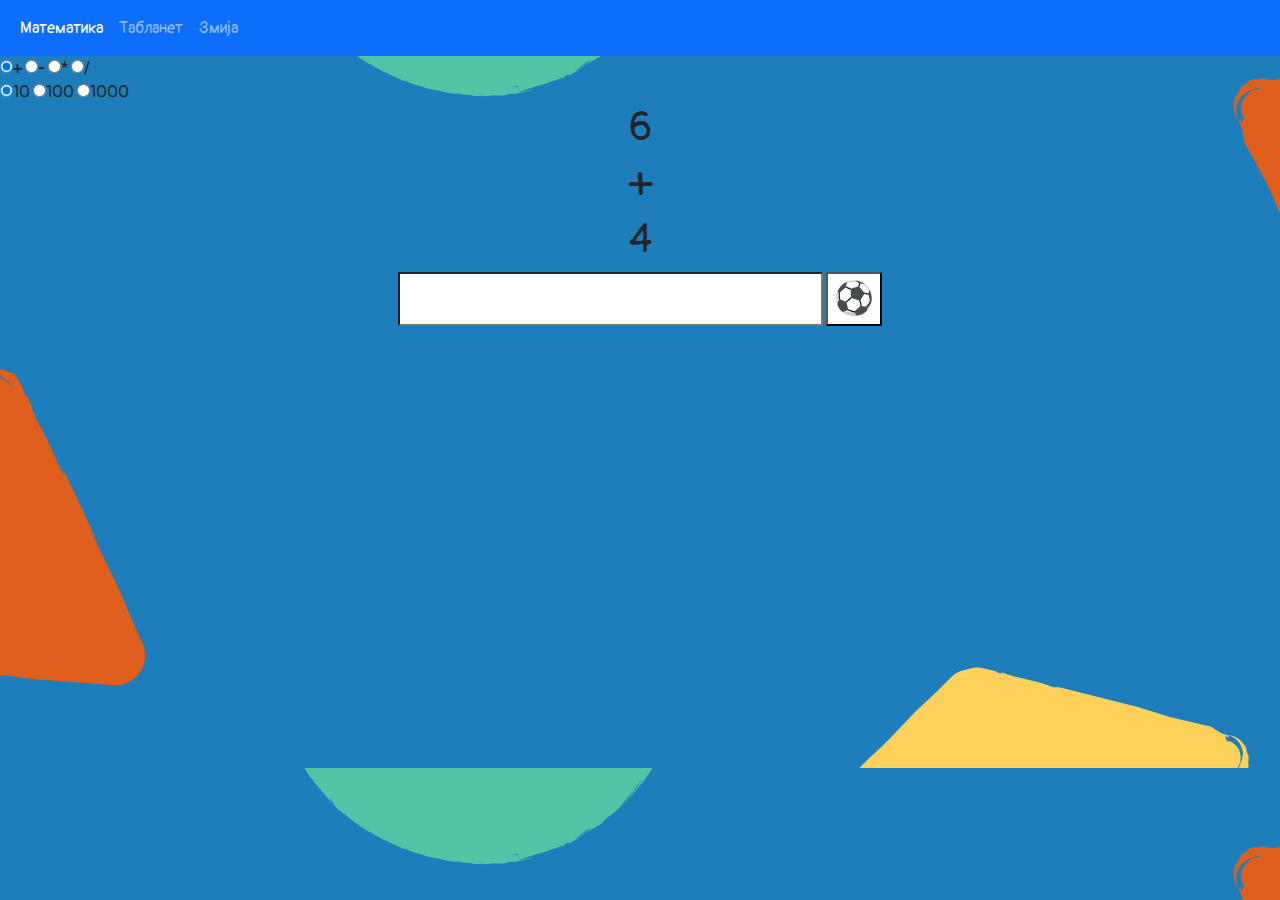
<file: index.html>
<!DOCTYPE html>
<html lang="mk">
<head>
    <!-- Google tag (gtag.js) -->
    <script async src="https://www.googletagmanager.com/gtag/js?id=G-VYG6DR4Z28"></script>
    <script>
       window.dataLayer = window.dataLayer || [];
       function gtag(){dataLayer.push(arguments);}
       gtag('js', new Date());

       gtag('config', 'G-VYG6DR4Z28');
    </script>

    <meta charset="UTF-8">
    <meta name="viewport" content="width=device-width, initial-scale=1.0">
    <title>Matematika</title>
    <link rel="stylesheet" href="./index.css">
    <link rel="preconnect" href="https://fonts.googleapis.com">
    <link rel="preconnect" href="https://fonts.gstatic.com" crossorigin>
    <link href="https://fonts.googleapis.com/css2?family=Pangolin&display=swap" rel="stylesheet">
    <link href="https://cdn.jsdelivr.net/npm/bootstrap@5.3.3/dist/css/bootstrap.min.css" rel="stylesheet" integrity="sha384-QWTKZyjpPEjISv5WaRU9OFeRpok6YctnYmDr5pNlyT2bRjXh0JMhjY6hW+ALEwIH" crossorigin="anonymous">    <meta name="google-site-verification" content="U1nizXzJ2Z5eJgnSLHJdD8me3EqPBZTZU-OKOP-_sFs" />
</head>
<body class="pangolin-regular">
    <nav class="navbar navbar-expand-lg bg-primary" data-bs-theme="dark">
        <div class="container-fluid">
            <button class="navbar-toggler" type="button" data-bs-toggle="collapse" data-bs-target="#navbarTogglerDemo01" aria-controls="navbarTogglerDemo01" aria-expanded="false" aria-label="Toggle navigation">
              <span class="navbar-toggler-icon"></span>
            </button>
            <div class="collapse navbar-collapse" id="navbarTogglerDemo01">
              <ul class="navbar-nav me-auto mb-2 mb-lg-0">
                <li class="nav-item">
                  <a class="nav-link active" aria-current="page" href="index.html">Математика</a>
                </li>
                <li class="nav-item">
                  <a class="nav-link" href="tablanet.html">Табланет</a>
                </li>
                <li class="nav-item">
                    <a class="nav-link" href="snake.html">Змија</a>
                </li>
              </ul>
            </div>
          </div>              
    </nav>     
    <div>
        <input type="radio" name="operator" value="+" checked>+
        <input type="radio" name="operator" value="-">-
        <input type="radio" name="operator" value="*">*
        <input type="radio" name="operator" value="/">/
    </div>
    <div></div>
        <input type="radio" name="digit" value="11" checked>10
        <input type="radio" name="digit" value="101">100
        <input type="radio" name="digit" value="1001">1000
    </div>
    <div id="display">
        <h1 id="broj1"></h1>
        <h1 id="znak">+</h1>
        <h1 id="broj2">6</h1>
        <input id="result" type="text">
        <input type="button" value="⚽" onclick="test()"></br>
        <h1 id="tocno" style="display: none;">✅</h1>
        <h1 id="netocno" style="display: none;">❌</h1>
        <script src="https://cdn.jsdelivr.net/npm/bootstrap@5.3.3/dist/js/bootstrap.bundle.min.js" integrity="sha384-YvpcrYf0tY3lHB60NNkmXc5s9fDVZLESaAA55NDzOxhy9GkcIdslK1eN7N6jIeHz" crossorigin="anonymous"></script>
        <script src="./index.js"></script>
    </div>
</body>
</html>
</file>
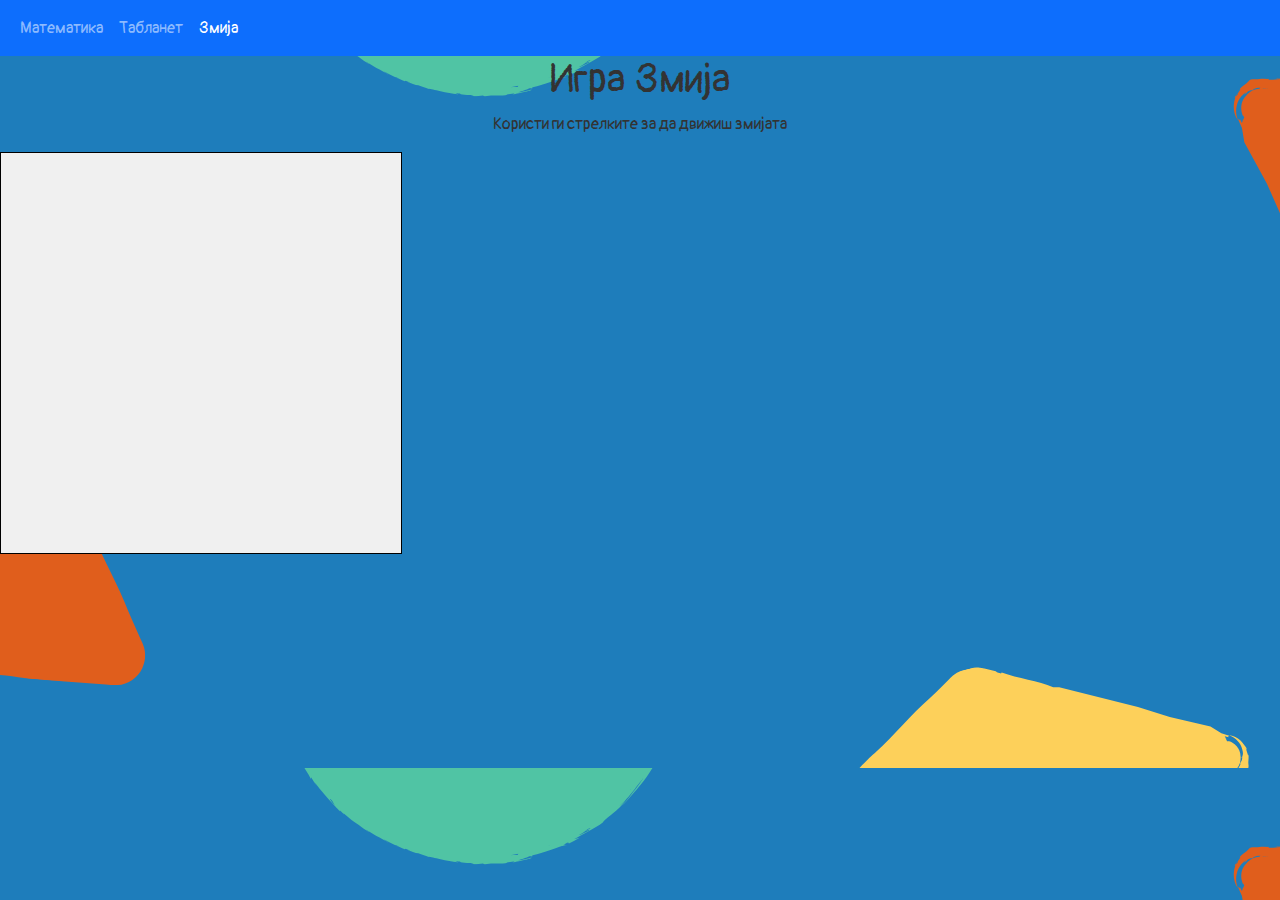
<file: snake.html>
<!DOCTYPE html>
<html lang="mk">
<head>
    <meta charset="UTF-8">
    <meta name="viewport" content="width=device-width, initial-scale=1.0">
    <title>Snake Game</title>
    <link rel="preconnect" href="https://fonts.googleapis.com">
    <link rel="preconnect" href="https://fonts.gstatic.com" crossorigin>
    <link href="https://fonts.googleapis.com/css2?family=Pangolin&display=swap" rel="stylesheet">
    <link href="https://cdn.jsdelivr.net/npm/bootstrap@5.3.3/dist/css/bootstrap.min.css" rel="stylesheet" integrity="sha384-QWTKZyjpPEjISv5WaRU9OFeRpok6YctnYmDr5pNlyT2bRjXh0JMhjY6hW+ALEwIH" crossorigin="anonymous">
    <link rel="stylesheet" href="styles.css">
</head>
<body class="pangolin-regular">
  <nav class="navbar navbar-expand-lg bg-primary" data-bs-theme="dark">
    <div class="container-fluid">
        <button class="navbar-toggler" type="button" data-bs-toggle="collapse" data-bs-target="#navbarTogglerDemo01" aria-controls="navbarTogglerDemo01" aria-expanded="false" aria-label="Toggle navigation">
          <span class="navbar-toggler-icon"></span>
        </button>
        <div class="collapse navbar-collapse" id="navbarTogglerDemo01">
          <ul class="navbar-nav me-auto mb-2 mb-lg-0">
            <li class="nav-item">
              <a class="nav-link" href="index.html">Математика</a>
            </li>
            <li class="nav-item">
              <a class="nav-link"  aria-current="page" href="tablanet.html">Табланет</a>
            </li>
            <li class="nav-item">
                <a class="nav-link active" aria-current="page" href="snake.html">Змија</a>
            </li>
          </ul>
        </div>
      </div>              
    </nav>    
    <div>
        <h1>Игра Змија</h1>
        <p>Користи ги стрелките за да движиш змијата</p>
    <canvas id="gameCanvas" width="400" height="400"></canvas>
    </div>
    <script src="https://cdn.jsdelivr.net/npm/bootstrap@5.3.3/dist/js/bootstrap.bundle.min.js" integrity="sha384-YvpcrYf0tY3lHB60NNkmXc5s9fDVZLESaAA55NDzOxhy9GkcIdslK1eN7N6jIeHz" crossorigin="anonymous"></script>
    <script src="main.js"></script>
</body>
</html>
</file>
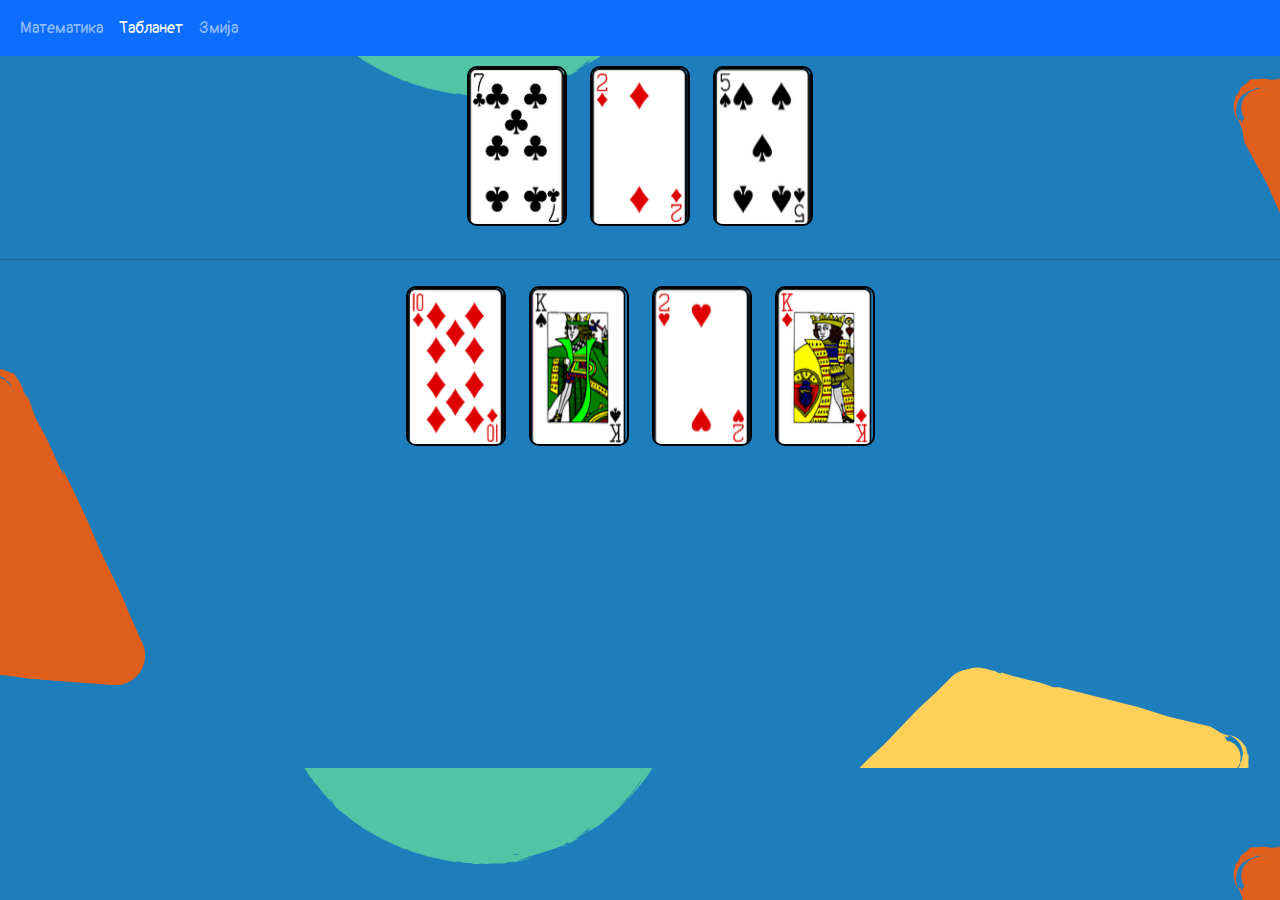
<file: tablanet.html>
<!DOCTYPE html>
<html lang="mk">
<head>
    
<!-- Google tag (gtag.js) -->
<script async src="https://www.googletagmanager.com/gtag/js?id=G-VYG6DR4Z28"></script>
<script>
  window.dataLayer = window.dataLayer || [];
  function gtag(){dataLayer.push(arguments);}
  gtag('js', new Date());

  gtag('config', 'G-VYG6DR4Z28');
</script>

    <meta charset="UTF-8">
    <meta name="viewport" content="width=device-width, initial-scale=1.0">
    <title>Tablanet</title>
    <link rel="stylesheet" href="./index.css">
    <link rel="preconnect" href="https://fonts.googleapis.com">
    <link rel="preconnect" href="https://fonts.gstatic.com" crossorigin>
    <link href="https://cdn.jsdelivr.net/npm/bootstrap@5.3.3/dist/css/bootstrap.min.css" rel="stylesheet" integrity="sha384-QWTKZyjpPEjISv5WaRU9OFeRpok6YctnYmDr5pNlyT2bRjXh0JMhjY6hW+ALEwIH" crossorigin="anonymous">
    <link href="https://fonts.googleapis.com/css2?family=Pangolin&display=swap" rel="stylesheet">
</head>
<body class="pangolin-regular">
    <img src="card-deck-161536_1280.png" id="image" style="display: none;">
    <nav class="navbar navbar-expand-lg bg-primary" data-bs-theme="dark">
        <div class="container-fluid">
            <button class="navbar-toggler" type="button" data-bs-toggle="collapse" data-bs-target="#navbarTogglerDemo01" aria-controls="navbarTogglerDemo01" aria-expanded="false" aria-label="Toggle navigation">
              <span class="navbar-toggler-icon"></span>
            </button>
            <div class="collapse navbar-collapse" id="navbarTogglerDemo01">
              <ul class="navbar-nav me-auto mb-2 mb-lg-0">
                <li class="nav-item">
                  <a class="nav-link" href="index.html">Математика</a>
                </li>
                <li class="nav-item">
                  <a class="nav-link active"  aria-current="page" href="tablanet.html">Табланет</a>
                </li>
                <li class="nav-item">
                    <a class="nav-link" href="snake.html">Змија</a>
                </li>
              </ul>
            </div>
          </div>              
    </nav>    
    <div id="display">
        <div id="gore">
            <span></span><canvas></canvas>
            <span></span><canvas></canvas>
            <span></span><canvas></canvas>
        </div>
        <hr/>
        <div id="dole">
            <span><span></span><canvas onclick="test(event)"></canvas></span>
            <span><span></span><canvas onclick="test(event)"></canvas></span>
            <span><span></span><canvas onclick="test(event)"></canvas></span>
            <span><span></span><canvas onclick="test(event)"></canvas></span>
        </div>
        <h1 id="tocno" style="display: none;">✅</h1>
        <h1 id="netocno" style="display: none;">❌</h1>
    </div>
    <script src="https://cdn.jsdelivr.net/npm/bootstrap@5.3.3/dist/js/bootstrap.bundle.min.js" integrity="sha384-YvpcrYf0tY3lHB60NNkmXc5s9fDVZLESaAA55NDzOxhy9GkcIdslK1eN7N6jIeHz" crossorigin="anonymous"></script>
    <script src="tablanet.js"></script>
</body>
</html>
</file>
<file: index.css>
#display {
    text-align: center;
}
#display input{
    font-size: xx-large;
    background-color: white;
}

#result{
    text-align: center;
}
body{
    background-image: url('background-image.png');
    background-size: auto;
    text-align: center;
}

.pangolin-regular {
    font-family: "Pangolin", cursive;
    font-weight: 400;
    font-style: normal;
}

canvas{
    border: 2px solid black;
    width: 50px;
    height: 80px;
    border-radius: 5px;
    margin: 10px;
}

@media screen and (min-width: 600px){
      canvas{
        width: 100px;
        height: 160px;
        border-radius: 10px;
      } 
}

hr {
    border: 5px solid green;
    border-radius: 5px;
}

#gore span {
    display: none;
}

#dole span span{
    display: none;
}
</file>
<file: styles.css>
canvas {
    border: 1px solid black;
    background-color: #f0f0f0;
    text-align: center;
}

body{
    background-image: url('background-image.png');
    background-size: auto;
}

.pangolin-regular {
    font-family: "Pangolin", cursive;
    font-weight: 400;
    font-style: normal;
}

h1 {
    text-align: center;
    color: #333;
}

p {
    text-align: center;
    color: #333;
}

.score {
    font-size: 20px;
    margin-top: 10px;
    text-align: center;
}
</file>
